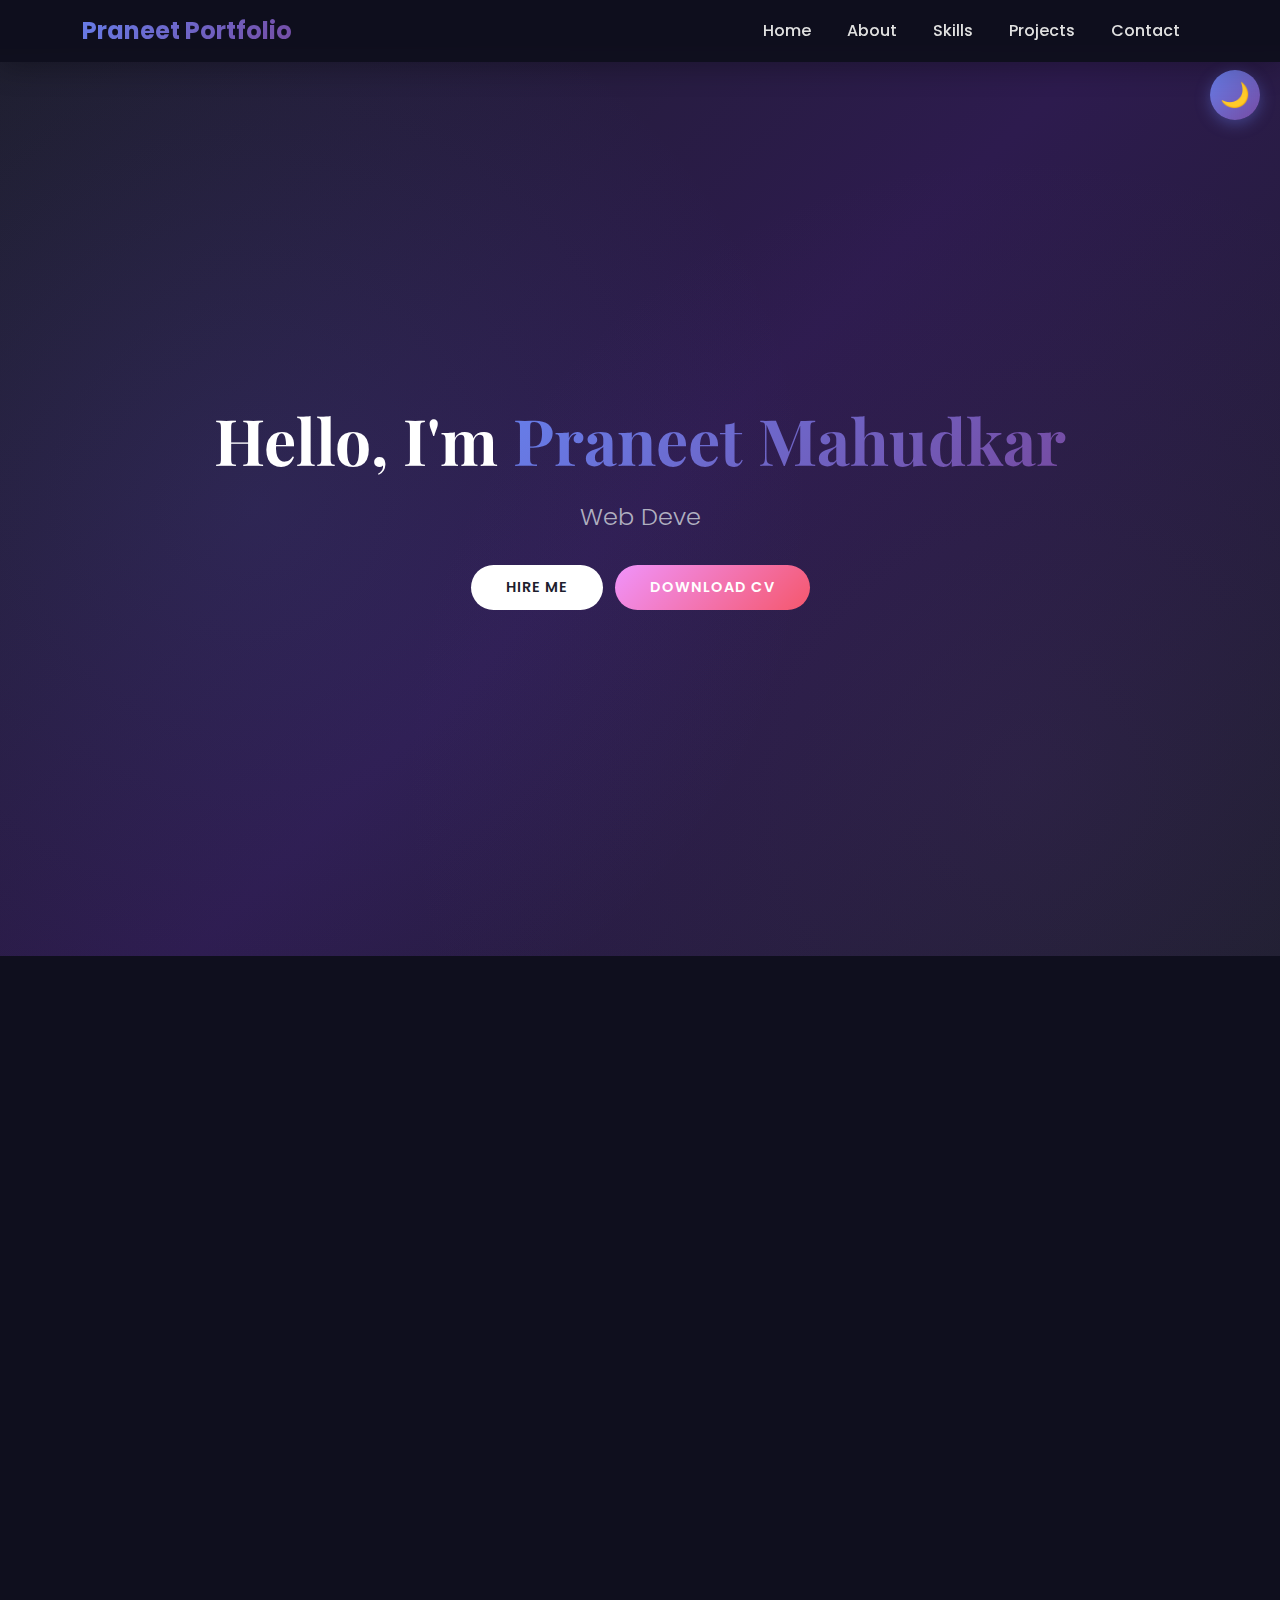
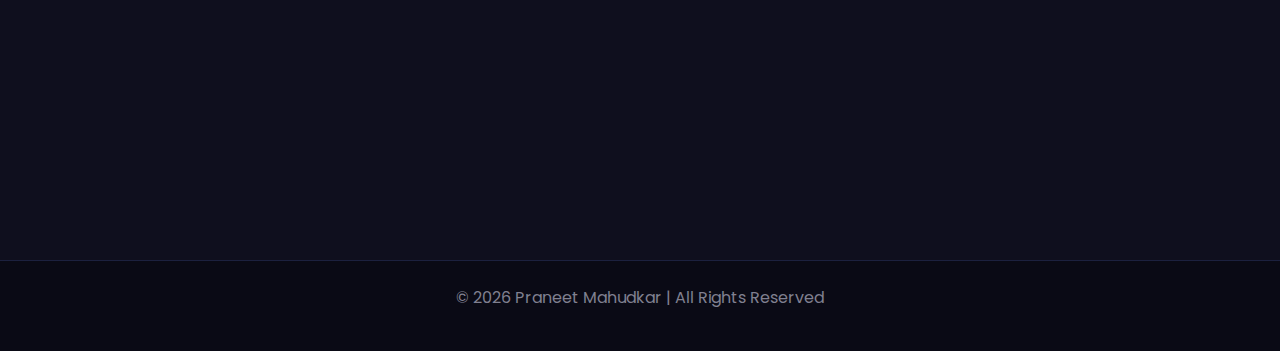
<file: Task 1/index.html>
<!DOCTYPE html>
<html lang="en">

<head>
    <meta charset="UTF-8">
    <meta name="viewport" content="width=device-width, initial-scale=1">
    <meta name="description" content="Praneet Mahudkar - Web Developer Portfolio">
    <title>Praneet Mahudkar | Portfolio</title>

    <!-- Preconnect for performance -->
    <link rel="preconnect" href="https://fonts.googleapis.com">
    <link rel="preconnect" href="https://fonts.gstatic.com" crossorigin>
    <link rel="preconnect" href="https://cdn.jsdelivr.net">

    <!-- Bootstrap CSS -->
    <link href="https://cdn.jsdelivr.net/npm/bootstrap@5.3.2/dist/css/bootstrap.min.css" rel="stylesheet">

    <!-- Google Fonts -->
    <link href="https://fonts.googleapis.com/css2?family=Poppins:wght@300;400;600;700&family=Playfair+Display:wght@700&display=swap" rel="stylesheet">

    <!-- Custom CSS -->
    <link rel="stylesheet" href="style.css">
</head>

<body>
    <!-- Theme Toggle Button -->
    <button id="themeToggle" class="theme-toggle" aria-label="Toggle theme">🌙</button>

    <!-- Navigation -->
    <nav class="navbar navbar-expand-lg navbar-dark fixed-top">
        <div class="container">
            <a class="navbar-brand" href="#home">Praneet Portfolio</a>
            <button class="navbar-toggler" type="button" data-bs-toggle="collapse" data-bs-target="#navbarNav" aria-controls="navbarNav" aria-expanded="false" aria-label="Toggle navigation">
                <span class="navbar-toggler-icon"></span>
            </button>
            <div class="collapse navbar-collapse" id="navbarNav">
                <ul class="navbar-nav ms-auto">
                    <li class="nav-item"><a class="nav-link" href="#home">Home</a></li>
                    <li class="nav-item"><a class="nav-link" href="#about">About</a></li>
                    <li class="nav-item"><a class="nav-link" href="#skills">Skills</a></li>
                    <li class="nav-item"><a class="nav-link" href="#projects">Projects</a></li>
                    <li class="nav-item"><a class="nav-link" href="#contact">Contact</a></li>
                </ul>
            </div>
        </div>
    </nav>

    <!-- Home Section -->
    <section id="home" class="home-section">
        <div class="container text-center">
            <h1>Hello, I'm <span class="typing-text">Praneet Mahudkar</span></h1>
            <p id="roleText">Web Developer | Student | Tech Enthusiast</p>
            <div class="mt-4">
                <a href="#contact" class="btn btn-light me-2">Hire Me</a>
                <a href="AKshatCV.pdf" download class="btn btn-warning">Download CV</a>
            </div>
        </div>
    </section>

    <!-- About Section -->
    <section id="about">
        <div class="container">
            <h2 class="section-title">About Me</h2>
            <p class="text-center">
                I am a passionate web developer with strong fundamentals in HTML, CSS, Bootstrap and JavaScript. 
                I enjoy building responsive and clean user interfaces. I have completed my DSA in C++ and 
                solved 50+ LeetCode problems.
            </p>
        </div>
    </section>

    <!-- Skills Section -->
    <section id="skills">
        <div class="container">
            <h2 class="section-title">Skills</h2>
            <div class="row text-center" id="skillsContainer">
                <!-- Skills will be generated by JavaScript -->
            </div>
        </div>
    </section>

    <!-- Projects Section -->
    <section id="projects">
        <div class="container">
            <h2 class="section-title">Projects</h2>
            
            <!-- Filter Buttons -->
            <div class="text-center mb-4" id="filterButtons">
                <button class="filter-btn active" data-filter="all">All</button>
                <button class="filter-btn" data-filter="web">Web</button>
                <button class="filter-btn" data-filter="app">App</button>
            </div>

            <!-- Projects Grid -->
            <div class="row" id="projectsContainer">
                <!-- Projects will be generated by JavaScript -->
            </div>
        </div>
    </section>

    <!-- Contact Section -->
    <section id="contact">
        <div class="container">
            <h2 class="section-title text-white">Contact Me</h2>

            <!-- Contact Information -->
            <div class="row justify-content-center mb-5">
                <div class="col-md-8">
                    <div class="contact-info text-center">
                        <p class="contact-item">
                            <strong>📧 Email:</strong>
                            <a href="mailto:praneet.mahudkar005@hmail.com">praneet.mahudkar005@hmail.com</a>
                        </p>
                        <p class="contact-item">
                            <strong>📱 Phone:</strong>
                            <a href="tel:+918007804070">+91 8007804070</a>
                        </p>
                        <p class="contact-item">
                            <strong>💼 LinkedIn:</strong>
                            <a href="https://linkedin.com/in/praneetmahudkar" target="_blank" rel="noopener noreferrer">
                                linkedin.com/in/praneetmahudkar
                            </a>
                        </p>
                    </div>
                </div>
            </div>

            <!-- Contact Form -->
            <div class="row justify-content-center">
                <div class="col-md-8">
                    <form id="contactForm" novalidate>
                        <div class="mb-3">
                            <label for="name" class="form-label">Name</label>
                            <input type="text" class="form-control" id="name" placeholder="Your Name" required>
                            <div class="error-message" id="nameError"></div>
                        </div>

                        <div class="mb-3">
                            <label for="email" class="form-label">Email</label>
                            <input type="email" class="form-control" id="email" placeholder="your.email@example.com" required>
                            <div class="error-message" id="emailError"></div>
                        </div>

                        <div class="mb-3">
                            <label for="message" class="form-label">Message</label>
                            <textarea class="form-control" id="message" rows="5" placeholder="Your Message" required></textarea>
                            <div class="error-message" id="messageError"></div>
                        </div>

                        <div class="text-center">
                            <button type="submit" class="btn btn-warning">Send Message</button>
                        </div>

                        <div id="formSuccess" class="success-message"></div>
                    </form>
                </div>
            </div>
        </div>
    </section>

    <!-- Scroll to Top Button -->
    <button id="scrollToTop" class="scroll-to-top" aria-label="Scroll to top">↑</button>

    <!-- Footer -->
    <footer class="text-center">
        <p>&copy; 2026 Praneet Mahudkar | All Rights Reserved</p>
    </footer>

    <!-- Scripts -->
    <script src="https://cdn.jsdelivr.net/npm/bootstrap@5.3.2/dist/js/bootstrap.bundle.min.js"></script>
    <script src="script.js"></script>
</body>

</html>
</file>
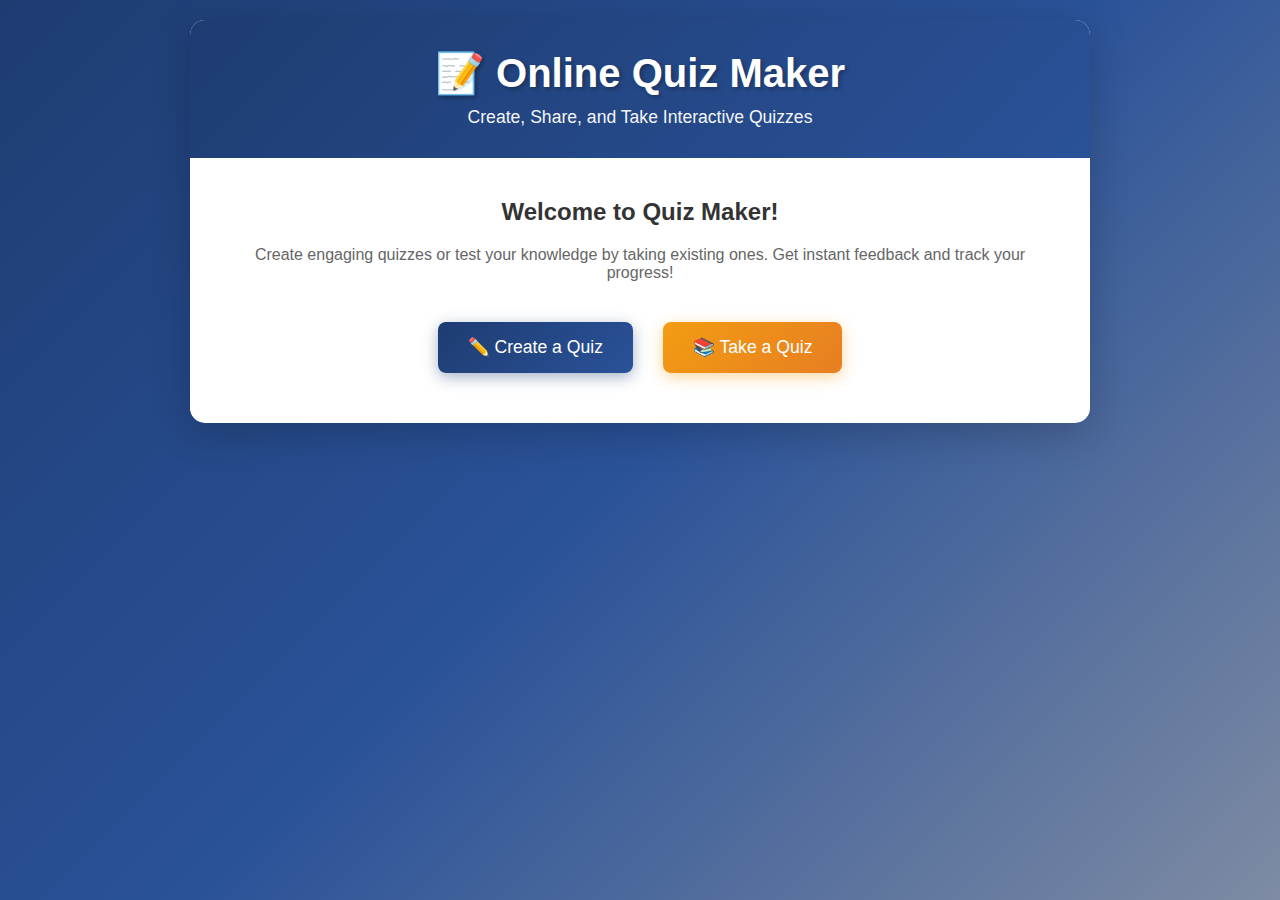
<file: task 4/index.html>
<!DOCTYPE html>
<html lang="en">
<head>
    <meta charset="UTF-8">
    <meta name="viewport" content="width=device-width, initial-scale=1.0">
    <title>Online Quiz Maker</title>
    <link rel="stylesheet" href="style.css">
</head>
<body>
    <div class="container">
        <div class="header">
            <h1>📝 Online Quiz Maker</h1>
            <p>Create, Share, and Take Interactive Quizzes</p>
        </div>

        <div class="content">
            <!-- Home Page -->
            <div id="homePage" class="page active">
                <h2 style="text-align: center; margin-bottom: 20px; color: #333;">Welcome to Quiz Maker!</h2>
                <p style="text-align: center; color: #666; margin-bottom: 30px;">
                    Create engaging quizzes or test your knowledge by taking existing ones. Get instant feedback and track your progress!
                </p>
                <div class="home-buttons">
                    <button class="btn" onclick="showPage('createPage')">
                        ✏️ Create a Quiz
                    </button>
                    <button class="btn btn-secondary" onclick="showPage('listPage')">
                        📚 Take a Quiz
                    </button>
                </div>
            </div>

            <!-- Create Quiz Page -->
            <div id="createPage" class="page">
                <h2 style="margin-bottom: 25px; color: #333;">Create Your Quiz</h2>
                
                <div class="form-group">
                    <label>Quiz Title *</label>
                    <input type="text" id="quizTitle" placeholder="Enter quiz title">
                </div>

                <div class="form-group">
                    <label>Quiz Description</label>
                    <textarea id="quizDescription" placeholder="Brief description of your quiz"></textarea>
                </div>

                <div id="questionsContainer"></div>

                <button class="btn btn-small" onclick="addQuestion()">+ Add Question</button>
                <br><br>
                <button class="btn" onclick="saveQuiz()">💾 Save Quiz</button>
                <button class="btn btn-back" onclick="showPage('homePage')">← Back to Home</button>
            </div>

            <!-- Quiz List Page -->
            <div id="listPage" class="page">
                <h2 style="margin-bottom: 25px; color: #333;">Available Quizzes</h2>
                <div id="quizList"></div>
                <button class="btn btn-back" onclick="showPage('homePage')">← Back to Home</button>
            </div>

            <!-- Take Quiz Page -->
            <div id="takePage" class="page">
                <div class="progress-bar">
                    <div class="progress-fill" id="progressBar"></div>
                </div>
                <div id="quizContainer"></div>
                <div style="text-align: center; margin-top: 20px;">
                    <button class="btn" id="nextBtn" onclick="nextQuestion()">Next Question</button>
                    <button class="btn btn-back" onclick="showPage('listPage')">← Back to Quizzes</button>
                </div>
            </div>

            <!-- Results Page -->
            <div id="resultsPage" class="page">
                <div class="results-container">
                    <h2 style="color: #333; margin-bottom: 20px;">Quiz Complete! 🎉</h2>
                    <div class="score-display" id="scoreDisplay"></div>
                    <div class="results-message" id="resultsMessage"></div>
                    <div id="answerReview"></div>
                    <button class="btn" onclick="showPage('listPage')">📚 Take Another Quiz</button>
                    <button class="btn btn-secondary" onclick="showPage('homePage')">🏠 Back to Home</button>
                </div>
            </div>
        </div>
    </div>

    <script src="script.js"></script>
</body>
</html>
</file>
<file: Task 1/style.css>
/* ========================================
   BASE STYLES
   ======================================== */
* {
    margin: 0;
    padding: 0;
    box-sizing: border-box;
}

:root {
    /* Color Palette */
    --primary-gradient: linear-gradient(135deg, #667eea 0%, #764ba2 100%);
    --primary-color: #667eea;
    --secondary-color: #764ba2;
    --dark-bg: #0f0f1e;
    --dark-bg-alt: #1a1a2e;
    --card-bg: #2a2a3e;
    --text-primary: #e0e0e0;
    --text-secondary: #b0b0c0;
    --text-muted: #808090;
    
    /* Spacing */
    --section-padding: 80px 0;
    --border-radius: 15px;
    --border-radius-sm: 10px;
    
    /* Transitions */
    --transition-fast: 0.3s ease;
    --transition-smooth: 0.5s ease;
}

body {
    padding-top: 56px;
    font-family: 'Poppins', sans-serif;
    background: var(--dark-bg);
    color: var(--text-primary);
    overflow-x: hidden;
    transition: background-color var(--transition-fast), color var(--transition-fast);
}

/* ========================================
   LIGHT THEME
   ======================================== */
body.light-theme {
    --dark-bg: #f5f5f5;
    --dark-bg-alt: #fff;
    --card-bg: #fff;
    --text-primary: #333;
    --text-secondary: #555;
    --text-muted: #666;
}

body.light-theme .navbar {
    background: rgba(255, 255, 255, 0.95) !important;
}

body.light-theme .nav-link {
    color: var(--text-primary) !important;
}

body.light-theme .home-section {
    background: linear-gradient(135deg, #f5f5f5 0%, #e0e0e0 50%, #f5f5f5 100%);
}

body.light-theme .skill-box,
body.light-theme .project-card {
    background: linear-gradient(135deg, #fff 0%, #f0f0f0 100%);
    color: #333;
}

body.light-theme .project-card h5 {
    color: #333;
}

body.light-theme .form-control {
    background: rgba(0, 0, 0, 0.05);
    color: #333;
}

body.light-theme .form-label {
    color: #333;
}

body.light-theme .contact-item {
    color: #555;
}

body.light-theme .contact-item a {
    color: #333;
}

body.light-theme footer {
    background: #333;
    color: #e0e0e0;
}

/* ========================================
   BUTTONS - FIXED & FLOATING
   ======================================== */
.theme-toggle,
.scroll-to-top {
    position: fixed;
    z-index: 1000;
    background: var(--primary-gradient);
    border: none;
    border-radius: 50%;
    width: 50px;
    height: 50px;
    font-size: 1.5rem;
    cursor: pointer;
    box-shadow: 0 4px 15px rgba(102, 126, 234, 0.4);
    transition: all var(--transition-fast);
    color: white;
}

.theme-toggle {
    top: 70px;
    right: 20px;
}

.scroll-to-top {
    bottom: 30px;
    right: 30px;
    opacity: 0;
    visibility: hidden;
}

.scroll-to-top.visible {
    opacity: 1;
    visibility: visible;
}

.theme-toggle:hover,
.scroll-to-top:hover {
    transform: scale(1.1);
    box-shadow: 0 6px 20px rgba(102, 126, 234, 0.6);
}

.theme-toggle:hover {
    transform: scale(1.1) rotate(15deg);
}

.scroll-to-top:hover {
    transform: translateY(-5px);
}

/* ========================================
   NAVIGATION
   ======================================== */
.navbar {
    background: rgba(15, 15, 30, 0.95) !important;
    backdrop-filter: blur(10px);
    box-shadow: 0 4px 30px rgba(0, 0, 0, 0.3);
    transition: all var(--transition-fast);
}

.navbar.scrolled {
    padding: 5px 0;
    box-shadow: 0 6px 40px rgba(0, 0, 0, 0.5);
}

.navbar-brand {
    font-weight: 700;
    font-size: 1.5rem;
    background: var(--primary-gradient);
    -webkit-background-clip: text;
    -webkit-text-fill-color: transparent;
    background-clip: text;
}

.nav-link {
    color: var(--text-primary) !important;
    font-weight: 500;
    margin: 0 10px;
    transition: all var(--transition-fast);
    position: relative;
}

.nav-link:hover {
    color: var(--primary-color) !important;
}

.nav-link::after {
    content: '';
    position: absolute;
    width: 0;
    height: 2px;
    bottom: -5px;
    left: 50%;
    background: var(--primary-gradient);
    transition: all var(--transition-fast);
    transform: translateX(-50%);
}

.nav-link:hover::after,
.nav-link.active::after {
    width: 80%;
}

.nav-link.active {
    color: var(--primary-color) !important;
}

/* ========================================
   HOME SECTION
   ======================================== */
.home-section {
    height: 100vh;
    background: linear-gradient(135deg, #1e1e2e 0%, #2d1b4e 50%, #1e1e2e 100%);
    display: flex;
    align-items: center;
    position: relative;
    overflow: hidden;
}

.home-section::before {
    content: '';
    position: absolute;
    inset: 0;
    background: 
        radial-gradient(circle at 20% 50%, rgba(102, 126, 234, 0.1) 0%, transparent 50%),
        radial-gradient(circle at 80% 80%, rgba(118, 75, 162, 0.1) 0%, transparent 50%);
    animation: gradientShift 15s ease infinite;
}

@keyframes gradientShift {
    0%, 100% { opacity: 1; transform: scale(1); }
    50% { opacity: 0.8; transform: scale(1.1); }
}

.home-section .container {
    position: relative;
    z-index: 2;
}

.home-section h1 {
    font-family: 'Playfair Display', serif;
    font-size: clamp(2.5rem, 5vw, 4rem);
    font-weight: 700;
    color: #ffffff;
    margin-bottom: 20px;
    line-height: 1.2;
}

.home-section h1 span {
    background: var(--primary-gradient);
    -webkit-background-clip: text;
    -webkit-text-fill-color: transparent;
    background-clip: text;
    display: inline-block;
    animation: glow 2s ease-in-out infinite;
}

@keyframes glow {
    0%, 100% { filter: brightness(1); }
    50% { filter: brightness(1.3); }
}

.home-section p {
    font-size: clamp(1.2rem, 2vw, 1.5rem);
    color: var(--text-secondary);
    margin-bottom: 30px;
    font-weight: 300;
}

/* ========================================
   BUTTONS
   ======================================== */
.btn {
    font-weight: 600;
    padding: 12px 35px;
    border-radius: 30px;
    transition: all var(--transition-fast);
    text-transform: uppercase;
    letter-spacing: 1px;
    font-size: 0.9rem;
}

.btn-light {
    background: white;
    color: #1e1e2e;
    border: none;
}

.btn-light:hover {
    background: var(--primary-color);
    color: white;
    transform: translateY(-3px);
    box-shadow: 0 10px 25px rgba(102, 126, 234, 0.4);
}

.btn-warning {
    background: linear-gradient(135deg, #f093fb 0%, #f5576c 100%);
    color: white;
    border: none;
}

.btn-warning:hover {
    background: linear-gradient(135deg, #f5576c 0%, #f093fb 100%);
    transform: translateY(-3px);
    box-shadow: 0 10px 25px rgba(245, 87, 108, 0.4);
}

/* ========================================
   SECTIONS
   ======================================== */
section {
    position: relative;
    padding: var(--section-padding);
}

#about {
    background: linear-gradient(180deg, var(--dark-bg) 0%, var(--dark-bg-alt) 100%);
}

#about::before {
    content: '';
    position: absolute;
    top: 0;
    left: 0;
    right: 0;
    height: 2px;
    background: linear-gradient(90deg, transparent, var(--primary-color), transparent);
}

#skills {
    background: linear-gradient(180deg, var(--dark-bg-alt) 0%, var(--dark-bg) 100%);
}

#projects {
    background: linear-gradient(180deg, var(--dark-bg) 0%, var(--dark-bg-alt) 100%);
}

#contact {
    background: linear-gradient(135deg, #1e1e2e 0%, #2d1b4e 100%);
}

#contact::before {
    content: '';
    position: absolute;
    inset: 0;
    background: radial-gradient(circle at 70% 30%, rgba(102, 126, 234, 0.1) 0%, transparent 50%);
    pointer-events: none;
}

/* ========================================
   SECTION TITLES
   ======================================== */
.section-title {
    font-family: 'Playfair Display', serif;
    text-align: center;
    margin-bottom: 50px;
    font-weight: 700;
    font-size: clamp(2rem, 4vw, 3rem);
    background: var(--primary-gradient);
    -webkit-background-clip: text;
    -webkit-text-fill-color: transparent;
    background-clip: text;
    position: relative;
    display: inline-block;
    width: 100%;
}

.section-title::after {
    content: '';
    position: absolute;
    bottom: -15px;
    left: 50%;
    transform: translateX(-50%);
    width: 100px;
    height: 4px;
    background: var(--primary-gradient);
    border-radius: 2px;
}

/* ========================================
   ABOUT SECTION
   ======================================== */
#about p {
    font-size: 1.2rem;
    line-height: 2;
    color: var(--text-secondary);
    max-width: 800px;
    margin: 0 auto;
}

/* ========================================
   SKILLS SECTION
   ======================================== */
.skill-box {
    background: linear-gradient(135deg, var(--card-bg) 0%, #1e1e2e 100%);
    padding: 30px 20px;
    margin: 15px 10px;
    border-radius: var(--border-radius);
    box-shadow: 0 8px 32px rgba(0, 0, 0, 0.3);
    font-weight: 600;
    font-size: 1.1rem;
    color: #ffffff;
    border: 1px solid rgba(102, 126, 234, 0.2);
    position: relative;
    overflow: hidden;
    cursor: pointer;
    transition: all var(--transition-fast);
}

.skill-box::before {
    content: '';
    position: absolute;
    top: 0;
    left: -100%;
    width: 100%;
    height: 100%;
    background: linear-gradient(90deg, transparent, rgba(102, 126, 234, 0.2), transparent);
    transition: left var(--transition-smooth);
}

.skill-box:hover::before {
    left: 100%;
}

.skill-box:hover {
    transform: scale(1.05);
    border-color: var(--primary-color);
    box-shadow: 0 12px 40px rgba(102, 126, 234, 0.3);
}

/* ========================================
   PROJECTS SECTION
   ======================================== */
.filter-btn {
    background: rgba(102, 126, 234, 0.2);
    color: var(--text-primary);
    border: 1px solid rgba(102, 126, 234, 0.3);
    padding: 10px 25px;
    margin: 5px;
    border-radius: 25px;
    cursor: pointer;
    transition: all var(--transition-fast);
    font-weight: 500;
}

.filter-btn:hover,
.filter-btn.active {
    background: var(--primary-gradient);
    color: white;
    border-color: transparent;
    transform: translateY(-2px);
}

.project-item {
    transition: all var(--transition-fast);
}

.project-item.hidden {
    display: none;
}

.project-card {
    background: linear-gradient(135deg, var(--card-bg) 0%, #1e1e2e 100%);
    border: 1px solid rgba(102, 126, 234, 0.2);
    border-radius: var(--border-radius);
    transition: all var(--transition-fast);
    overflow: hidden;
    height: 100%;
    box-shadow: 0 8px 32px rgba(0, 0, 0, 0.3);
}

.project-card .card-body {
    padding: 30px;
}

.project-card h5 {
    color: #ffffff;
    font-weight: 700;
    font-size: 1.4rem;
    margin-bottom: 15px;
}

.project-card p {
    color: var(--text-secondary);
    font-size: 1rem;
}

.project-card:hover {
    transform: translateY(-10px);
    border-color: var(--primary-color);
    box-shadow: 0 15px 50px rgba(102, 126, 234, 0.3);
}

/* ========================================
   CONTACT SECTION
   ======================================== */
.contact-item {
    font-size: 1.1rem;
    color: var(--text-secondary);
    margin-bottom: 20px;
}

.contact-item strong {
    color: var(--primary-color);
}

.contact-item a {
    color: var(--text-primary);
    text-decoration: none;
    transition: color var(--transition-fast);
}

.contact-item a:hover {
    color: var(--primary-color);
}

.form-control {
    background: rgba(255, 255, 255, 0.05);
    border: 1px solid rgba(102, 126, 234, 0.3);
    color: #ffffff;
    padding: 15px;
    border-radius: var(--border-radius-sm);
    font-size: 1rem;
    transition: all var(--transition-fast);
}

.form-control:focus {
    background: rgba(255, 255, 255, 0.08);
    border-color: var(--primary-color);
    color: #ffffff;
    box-shadow: 0 0 20px rgba(102, 126, 234, 0.2);
    outline: none;
}

.form-control::placeholder {
    color: var(--text-muted);
}

.form-label {
    color: var(--text-primary);
    font-weight: 500;
    margin-bottom: 8px;
}

.error-message {
    color: #ff6b6b;
    font-size: 0.85rem;
    margin-top: 5px;
    display: none;
}

.error-message.show {
    display: block;
}

.form-control.invalid {
    border-color: #ff6b6b;
}

.success-message {
    color: #51cf66;
    font-size: 1rem;
    margin-top: 20px;
    text-align: center;
    display: none;
}

.success-message.show {
    display: block;
}

/* ========================================
   FOOTER
   ======================================== */
footer {
    background: #0a0a15;
    color: var(--text-muted);
    padding: 25px 0;
    border-top: 1px solid rgba(102, 126, 234, 0.2);
}

/* ========================================
   ANIMATIONS
   ======================================== */
@keyframes fadeIn {
    from {
        opacity: 0;
        transform: translateY(30px);
    }
    to {
        opacity: 1;
        transform: translateY(0);
    }
}

@keyframes slideUp {
    from {
        transform: translateY(50px);
        opacity: 0;
    }
    to {
        transform: translateY(0);
        opacity: 1;
    }
}

/* ========================================
   RESPONSIVE DESIGN
   ======================================== */
@media (max-width: 768px) {
    .theme-toggle,
    .scroll-to-top {
        width: 45px;
        height: 45px;
        font-size: 1.3rem;
    }
    
    .section-title::after {
        width: 60px;
    }
}
</file>
<file: task 4/style.css>
* {
    margin: 0;
    padding: 0;
    box-sizing: border-box;
}

body {
    font-family: 'Segoe UI', Tahoma, Geneva, Verdana, sans-serif;
    background: linear-gradient(135deg, #1e3c72 0%, #2a5298 50%, #7e8ba3 100%);
    min-height: 100vh;
    padding: 20px;
}

.container {
    max-width: 900px;
    margin: 0 auto;
    background: white;
    border-radius: 15px;
    box-shadow: 0 10px 40px rgba(0, 0, 0, 0.2);
    overflow: hidden;
}

.header {
    background: linear-gradient(135deg, #1e3c72 0%, #2a5298 100%);
    color: white;
    padding: 30px;
    text-align: center;
}

.header h1 {
    font-size: 2.5em;
    margin-bottom: 10px;
    text-shadow: 2px 2px 4px rgba(0, 0, 0, 0.3);
}

.header p {
    font-size: 1.1em;
    opacity: 0.95;
}

.content {
    padding: 40px;
}

.page {
    display: none;
}

.page.active {
    display: block;
    animation: fadeIn 0.3s ease-in;
}

@keyframes fadeIn {
    from {
        opacity: 0;
        transform: translateY(10px);
    }
    to {
        opacity: 1;
        transform: translateY(0);
    }
}

.btn {
    background: linear-gradient(135deg, #1e3c72 0%, #2a5298 100%);
    color: white;
    border: none;
    padding: 15px 30px;
    font-size: 1.1em;
    border-radius: 8px;
    cursor: pointer;
    transition: all 0.3s ease;
    margin: 10px 5px;
    box-shadow: 0 4px 15px rgba(30, 60, 114, 0.4);
}

.btn:hover {
    transform: translateY(-2px);
    box-shadow: 0 6px 20px rgba(30, 60, 114, 0.6);
}

.btn:active {
    transform: translateY(0);
}

.btn-secondary {
    background: linear-gradient(135deg, #f39c12 0%, #e67e22 100%);
    box-shadow: 0 4px 15px rgba(243, 156, 18, 0.4);
}

.btn-secondary:hover {
    box-shadow: 0 6px 20px rgba(243, 156, 18, 0.6);
}

.btn-small {
    padding: 8px 16px;
    font-size: 0.9em;
}

.home-buttons {
    display: flex;
    justify-content: center;
    gap: 20px;
    margin-top: 30px;
    flex-wrap: wrap;
}

.form-group {
    margin-bottom: 25px;
}

.form-group label {
    display: block;
    margin-bottom: 8px;
    font-weight: 600;
    color: #333;
}

.form-group input,
.form-group textarea {
    width: 100%;
    padding: 12px;
    border: 2px solid #e0e0e0;
    border-radius: 8px;
    font-size: 1em;
    transition: border-color 0.3s ease;
}

.form-group input:focus,
.form-group textarea:focus {
    outline: none;
    border-color: #2a5298;
}

.form-group textarea {
    resize: vertical;
    min-height: 100px;
}

.question-block {
    background: #f8f9fa;
    padding: 20px;
    border-radius: 10px;
    margin-bottom: 20px;
    border-left: 4px solid #2a5298;
}

.question-header {
    display: flex;
    justify-content: space-between;
    align-items: center;
    margin-bottom: 15px;
}

.question-number {
    font-weight: 700;
    color: #2a5298;
    font-size: 1.1em;
}

.option-group {
    margin: 10px 0;
    padding-left: 20px;
}

.option-input {
    display: flex;
    gap: 10px;
    margin-bottom: 10px;
    align-items: center;
}

.option-input input[type="text"] {
    flex: 1;
}

.option-input input[type="radio"] {
    cursor: pointer;
    width: 20px;
    height: 20px;
}

.quiz-card {
    background: linear-gradient(135deg, #1e3c72 0%, #2a5298 100%);
    color: white;
    padding: 25px;
    border-radius: 10px;
    margin-bottom: 20px;
    cursor: pointer;
    transition: all 0.3s ease;
    box-shadow: 0 4px 15px rgba(30, 60, 114, 0.3);
}

.quiz-card:hover {
    transform: translateY(-5px);
    box-shadow: 0 8px 25px rgba(30, 60, 114, 0.5);
}

.quiz-card h3 {
    margin-bottom: 10px;
    font-size: 1.5em;
}

.quiz-card p {
    opacity: 0.9;
}

.quiz-card .quiz-meta {
    margin-top: 15px;
    font-size: 0.9em;
    opacity: 0.8;
}

.question-display {
    background: #f8f9fa;
    padding: 30px;
    border-radius: 10px;
    margin-bottom: 30px;
}

.question-display h3 {
    color: #333;
    margin-bottom: 20px;
    font-size: 1.3em;
}

.options-list {
    list-style: none;
}

.options-list li {
    background: white;
    padding: 15px;
    margin-bottom: 12px;
    border-radius: 8px;
    cursor: pointer;
    border: 2px solid #e0e0e0;
    transition: all 0.3s ease;
}

.options-list li:hover {
    border-color: #2a5298;
    transform: translateX(5px);
}

.options-list li.selected {
    background: linear-gradient(135deg, #1e3c72 0%, #2a5298 100%);
    color: white;
    border-color: #2a5298;
}

.progress-bar {
    height: 8px;
    background: #e0e0e0;
    border-radius: 10px;
    margin-bottom: 20px;
    overflow: hidden;
}

.progress-fill {
    height: 100%;
    background: linear-gradient(90deg, #1e3c72 0%, #2a5298 100%);
    transition: width 0.3s ease;
}

.results-container {
    text-align: center;
    padding: 20px;
}

.score-display {
    font-size: 4em;
    font-weight: 700;
    background: linear-gradient(135deg, #1e3c72 0%, #2a5298 100%);
    -webkit-background-clip: text;
    -webkit-text-fill-color: transparent;
    background-clip: text;
    margin: 20px 0;
}

.results-message {
    font-size: 1.5em;
    color: #333;
    margin-bottom: 30px;
}

.answer-review {
    text-align: left;
    margin-top: 30px;
}

.answer-item {
    background: #f8f9fa;
    padding: 20px;
    border-radius: 10px;
    margin-bottom: 15px;
    border-left: 4px solid #2a5298;
}

.answer-item.correct {
    border-left-color: #28a745;
}

.answer-item.incorrect {
    border-left-color: #dc3545;
}

.answer-item h4 {
    margin-bottom: 10px;
    color: #333;
}

.answer-status {
    display: inline-block;
    padding: 5px 15px;
    border-radius: 20px;
    font-size: 0.9em;
    font-weight: 600;
    margin-left: 10px;
}

.answer-status.correct {
    background: #d4edda;
    color: #155724;
}

.answer-status.incorrect {
    background: #f8d7da;
    color: #721c24;
}

.empty-state {
    text-align: center;
    padding: 60px 20px;
    color: #666;
}

.empty-state i {
    font-size: 4em;
    margin-bottom: 20px;
    opacity: 0.3;
}

.btn-back {
    background: #6c757d;
    box-shadow: 0 4px 15px rgba(108, 117, 125, 0.4);
}

.btn-back:hover {
    box-shadow: 0 6px 20px rgba(108, 117, 125, 0.6);
}

@media (max-width: 768px) {
    .header h1 {
        font-size: 1.8em;
    }

    .content {
        padding: 20px;
    }

    .home-buttons {
        flex-direction: column;
    }

    .btn {
        width: 100%;
    }

    .score-display {
        font-size: 3em;
    }
}
</file>
